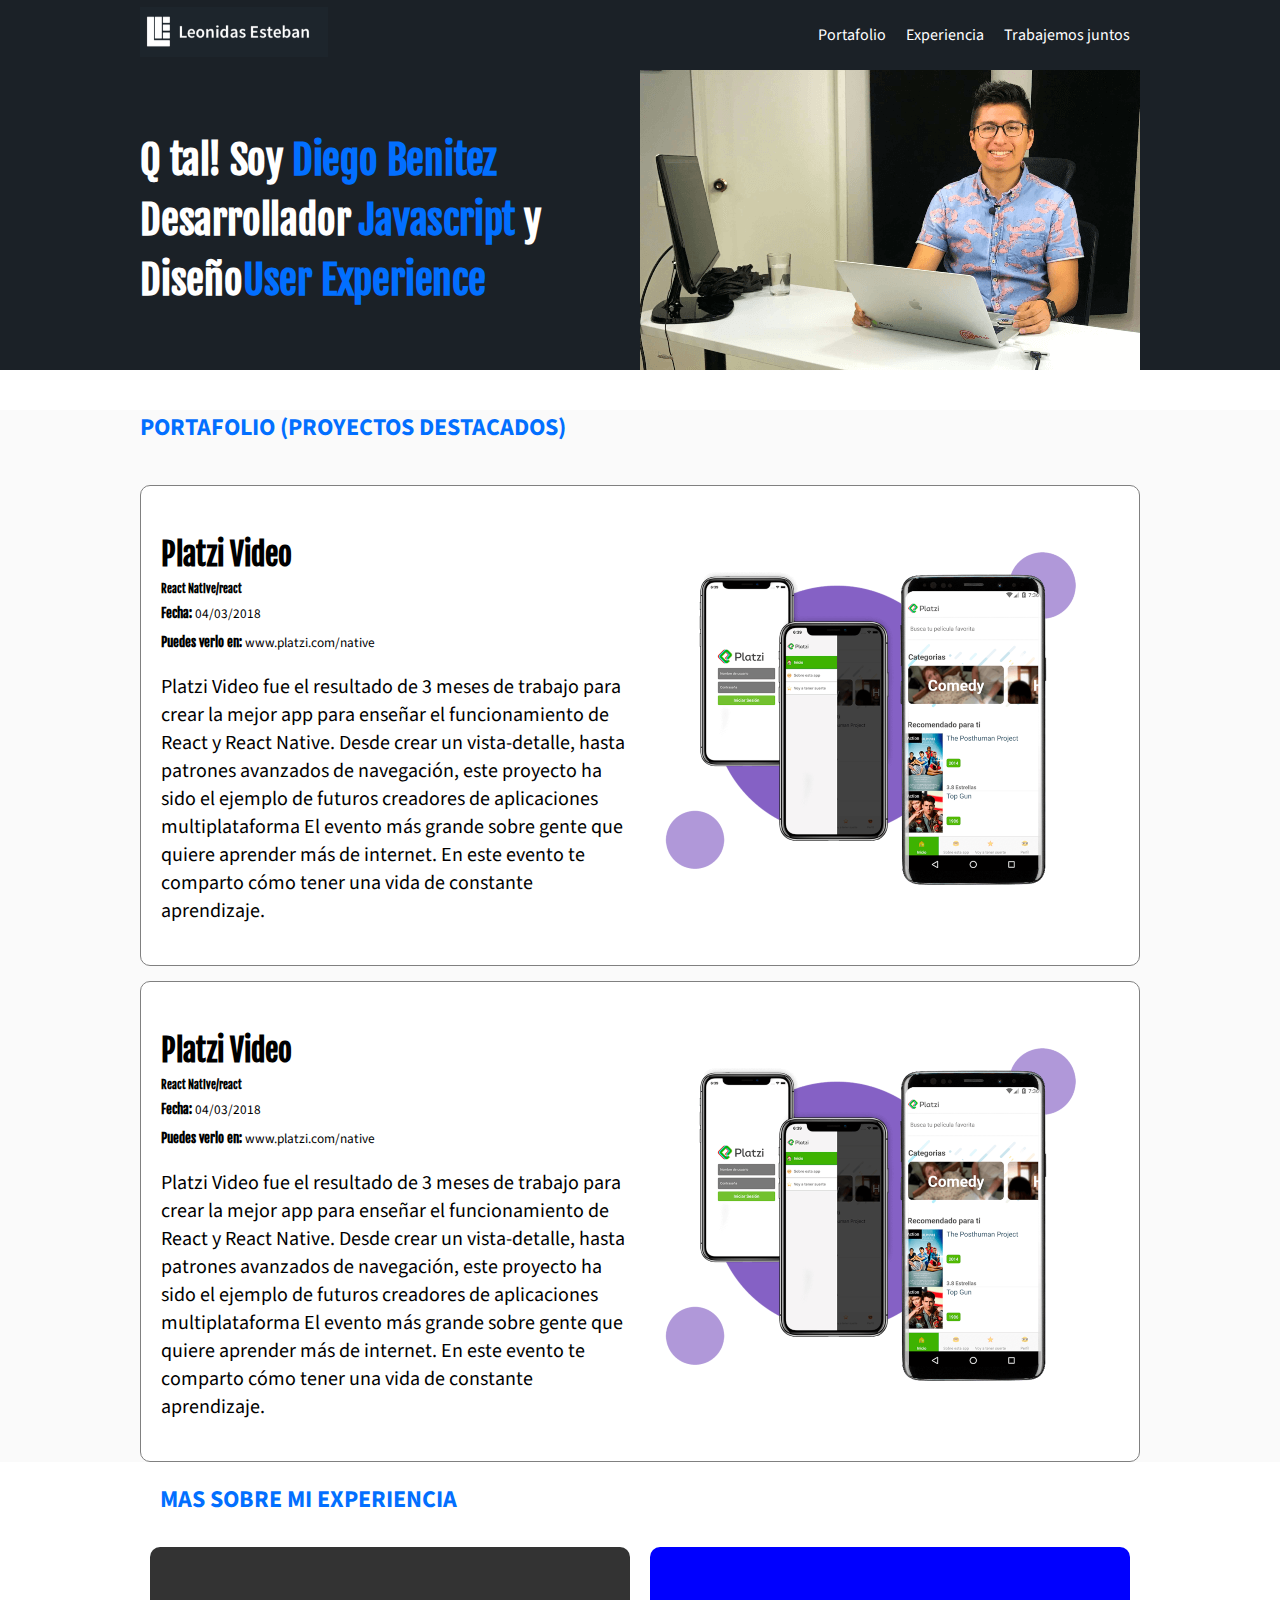
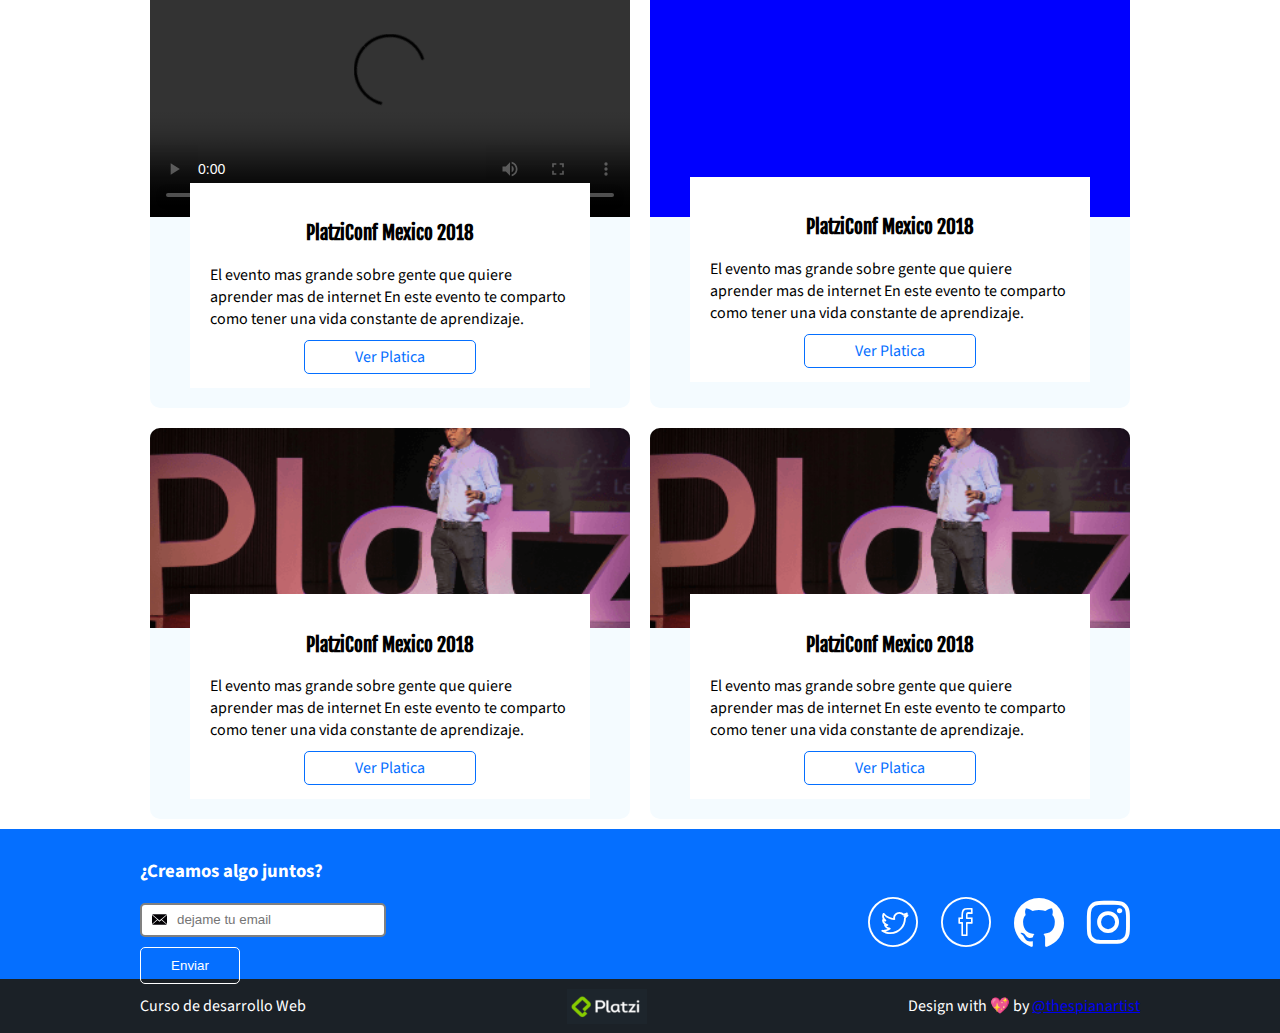
<file: index.html>
<!DOCTYPE html>
<html lang="es"> 
 <head>
  <meta charset="utf-8"/>
  <title>Portafolio_DiegoB</title>     
  <link rel="icon" type="image/png" href="imgs/favicon.jpg">
  

  <meta name="viewport" content="width=device-width, initial-scale=5">
  <style>
  @font-face{font-family:'icomoon';src:url('/fonts_menu/icomoon.eot?1xsv2f');src:url('/fonts_menu/icomoon.eot?1xsv2f#iefix') format('embedded-opentype'),url('/fonts_menu/icomoon.ttf?1xsv2f') format('truetype'),url('/fonts_menu/icomoon.woff?1xsv2f') format('woff'),url('/fonts_menu/icomoon.svg?1xsv2f#icomoon') format('svg');font-weight:normal;font-style:normal;font-display:swap;}[class^="icon-"]{font-family:'icomoon'!important;speak:none;font-style:normal;font-weight:normal;font-variant:normal;text-transform:none;line-height:1;font-size:17px;color:black;z-index:4;-webkit-font-smoothing:antialiased;-moz-osx-font-smoothing:grayscale}.icon-menu:before{content:"\e905"}@font-face{font-family:'icomoon';src:url('/fonts/icomoon.eot?ppxzn7');src:url('/fonts/icomoon.eot?ppxzn7#iefix') format('embedded-opentype'),url('/fonts/icomoon.ttf?ppxzn7') format('truetype'),url('/fonts/icomoon.woff?ppxzn7') format('woff'),url('/fonts/icomoon.svg?ppxzn7#icomoon') format('svg');font-weight:normal;font-style:normal;font-display:swap}body{font-family:'Source Sans Pro','Segoe UI';margin:0px}h1,h2,h3,h6{font-family:'Fjalla One','Segoe UI'}h1{font-size:40px;line-height:1.5;letter-spacing:-.2px;color:white;margin-top:0px;margin:0;max-width:500px}h1 strong{color:#026fff}h2{color:#026fff;text-transform:uppercase;font-family:'Source Sans Pro','Segoe UI';font-weight:bold;font-size:24px;margin-bottom:40px;margin-top:40px}.portfolio{background:#fafafa}.project{border:1px solid gray;border-radius:10px;margin-bottom:15px;padding:20px;background:white;display:flex;align-items:center;justify-content:space-between;flex-wrap:wrap}.project-details{width:50%}.project-imageContainer{width:50%}.project-imageContainer img{max-width:100%}.project-title{font-size:30px;margin-bottom:.3em}.project-course,.project-date,.project-ur{margin:.4em 0}.project-description{font-size:20px}.project strong{font-family:'Fjalla One','Segoe UI'}.hero{height:300px;background-color:#1b2127;display:flex;align-items:center;justify-content:space-between;flex-wrap:wrap}.header{background-color:#1b2127;color:white;display:flex;align-items:center;justify-content:space-between;height:70px;flex-wrap:wrap}.menu{height:inherit}figure{margin:0px}.header a{color:white;text-decoration:none;height:inherit;padding:0 10px;display:flex;align-items:center}.header ol{display:flex;height:inherit}.header ol,li{height:inherit;list-style:none;margin:0px;padding:0px}.portfolio{padding:0 20px}.container{max-width:1000px;flex:1;margin:0 auto;display:inherit;justify-content:inherit;align-items:inherit;height:inherit;flex-wrap:inherit}.hero-images{height:inherit;width:500px;object-fit:cover}.burger-button{width:40px;height:40px;border-radius:50%;background-color:rgba(0,0,0,.8);display:none;line-height:40px;text-align:center;position:fixed;top:5px;left:5px;color:white}@media screen and (max-width:1024px){h2{margin-top:20px}.container{padding:0 1em;justify-content:space-between}.hero{height:auto;position:relative;overflow:hidden;padding:2em}.hero-images{position:absolute;z-index:1;left:0;right:0;top:0;bottom:0;width:100%;filter:opacity(80%) blur(1px)}img.hero-images{object-position:0 100%}h1{z-index:2;font-size:2em;padding-left:1.2em;text-shadow:1px2px2px#000}}@media screen and (max-width:767px){.burger-button{display:block}.header{display:block;height:auto}.header ol{display:initial}.header ol li{height:50px}.header a{justify-content:center;height:40px;font-size:2em;text-decoration:underline;margin-bottom:.5em}.header .logo{text-align:center}.menu{position:fixed;background:rgba(5,111,255,.9);z-index:3;top:0;left:-100vw;width:100vw;bottom:0;display:flex;align-items:center;justify-content:center}.project{display:block}.project-details{width:auto;font-size:16px}.project-imageContainer{width:auto;text-align:center}.project-description{text-align:justify;font-size:.8em}.project-title{font-size:1.5em}.project-course{font-size:1.2em}.project-date{font-size:1em}}@media screen and (max-width:480px){h1{font-size:1.5em}.project-details{width:auto;font-size:12px}@media screen and (max-width:320px){h1{font-size:1.2em}.container{padding:0}.hero{padding:2em 1em}}}
  </style>

        
 </head>
 <body>
   <i class="icon-menu burger-button" id="burger-button"></i> 
    <header class="header">
    <div class="container">
      <figure class="logo">
        <img src="imgs/logo.png"  height="50" alt="logo de http://leonidaEsteban.org"/>
      </figure>
      <nav class="menu">
        <ol >
          <li>
            <a class="link" href="#portafolio">Portafolio</a>      
          </li> 
          <li>
            <a class="link" href="#eventos">Experiencia</a>      
          </li>
          <li>
            <a class="link" href="#contacto" >Trabajemos juntos</a>      
          </li>     
        </ol>      
      </nav>      
    </div>
    
    </header> 
   <section class="hero">
      <div class="container">
        <h1>Q tal! Soy <strong>Diego Benitez</strong><br> Desarrollador <strong>Javascript</strong> y<br> Diseño<strong>User Experience</strong> </h1>     
        <img  class="hero-images" src="imgs/hero.png"  srcset="imgs/hero@2x.png 2x" alt="imagen principal del sitio">
       </div>
    </section> 
    <section id="portafolio" class="portfolio">
      <div class="container">
        <h2>Portafolio (Proyectos destacados)</h2>   
        <article class="project">
          <div class="project-details">
            <h3 class="project-title">Platzi Video</h3>
            <h6 class="project-course">React Native/react</h6>
            <p class="project-date"><small><strong>Fecha:</strong> 04/03/2018</small> </p>
            <p class="project-ur"><small><strong>Puedes verlo en: </strong> www.platzi.com/native</small> </p>
            <p class="project-description">Platzi Video fue el resultado de 3 meses de trabajo para crear la mejor app para enseñar el funcionamiento de React y React Native. Desde crear un vista-detalle, hasta patrones avanzados de navegación, este proyecto ha sido el ejemplo de futuros creadores de aplicaciones multiplataforma
                El evento más grande sobre gente que quiere aprender más de internet. En este evento te comparto cómo tener una vida de constante aprendizaje.</p>
          </div>
          <figure class="project-imageContainer">
            <img class="project-image" src="imgs/platzi-video-react-native.png" width="500" alt="img platzi -video">
          </figure>
        </article>  
        <article class="project">
          <div class="project-details">
            <h3 class="project-title">Platzi Video</h3>
            <h6 class="project-course">React Native/react</h6>
            <p class="project-date"><small><strong>Fecha:</strong> 04/03/2018</small> </p>
            <p class="project-ur"><small><strong>Puedes verlo en: </strong> www.platzi.com/native</small> </p>
            <p class="project-description">Platzi Video fue el resultado de 3 meses de trabajo para crear la mejor app para enseñar el funcionamiento de React y React Native. Desde crear un vista-detalle, hasta patrones avanzados de navegación, este proyecto ha sido el ejemplo de futuros creadores de aplicaciones multiplataforma
                El evento más grande sobre gente que quiere aprender más de internet. En este evento te comparto cómo tener una vida de constante aprendizaje.</p>
          </div>
          <figure class="project-imageContainer">
            <img class="project-image" src="imgs/platzi-video-react-native.png" width="500" alt="img platzi -video">
          </figure>
        </article>    
      </div>
    </section>
   
    <div class="container">
      <h2 class="event-list-title">MAS SOBRE MI EXPERIENCIA</h2>    
    </div>      
      <section id="eventos" class="event-list">
    <div class="container">
      <article class="event">
        <figure class="event-imageContainer">
          <!-- <img class="event-image" src="imgs/platzi-conf.jpg" width="500" alt="logo platzi conf"/>  -->
          <video class="html-video" src="#" width="1280" height="720" controls></video>

        </figure>
        <div class="event-details">
          <h3 class="event-title">PlatziConf Mexico 2018</h3>     
          <p class="event-description">El evento mas grande sobre gente que quiere aprender mas de internet En este evento te comparto como tener una vida constante de aprendizaje.</p>
          <a class="event-url" href="https://www.youtube.com/watch?v=eFCiycex5MA" target="_blank">Ver Platica</a>        
        </div>
      </article>  
      <article class="event">
        <figure class="event-imageContainer">
          <!-- <img class="event-image" src="imgs/platzi-conf.jpg" width="500" alt="logo platzi conf"/>  -->
            <div class="flexible-video">
             <iframe  class="youtube-video" width="560" height="315" src="https://www.youtube.com/embed/iOTcr9wKC-o" frameborder="0" allow="accelerometer; autoplay; encrypted-media; gyroscope; picture-in-picture" allowfullscreen></iframe> 
          </div>
        </figure>
        <div class="event-details">
          <h3 class="event-title">PlatziConf Mexico 2018</h3>     
          <p class="event-description">El evento mas grande sobre gente que quiere aprender mas de internet En este evento te comparto como tener una vida constante de aprendizaje.</p>
          <a class="event-url" href="https://www.youtube.com/watch?v=eFCiycex5MA" target="_blank">Ver Platica</a>        
        </div>
      </article>
      <article class="event">
        <figure class="event-imageContainer">
          <img class="event-image" src="imgs/platzi-conf.png"  srcset="platzi-conf@2x.png 2x"width="500" alt="logo platzi conf"/> 
        </figure>
        <div class="event-details">
          <h3 class="event-title">PlatziConf Mexico 2018</h3>     
          <p class="event-description">El evento mas grande sobre gente que quiere aprender mas de internet En este evento te comparto como tener una vida constante de aprendizaje.</p>
          <a class="event-url" href="https://www.youtube.com/watch?v=eFCiycex5MA" target="_blank">Ver Platica</a>        
        </div>
      </article>
      <article class="event">
        <figure class="event-imageContainer">
          <img class="event-image" src="imgs/platzi-conf.png" srcset="platzi-conf@2x.png 2x" width="500" alt="logo platzi conf"/> 
        </figure>
        <div class="event-details">
          <h3 class="event-title">PlatziConf Mexico 2018</h3>     
          <p class="event-description">El evento mas grande sobre gente que quiere aprender mas de internet En este evento te comparto como tener una vida constante de aprendizaje.</p>
          <a class="event-url" href="https://www.youtube.com/watch?v=eFCiycex5MA" target="_blank">Ver Platica</a>        
        </div>
      </article>
    </div>
     </section> 

    <section id="contacto" class="contact">
      <div class="container">

      <form action="subscripcion" class="form-email">
        
        <h3 class="contact-title">¿Creamos algo juntos?</h3>
                    
        <input type="text" placeholder="dejame tu email" id="email"/>
                   
        <button>Enviar</button>
      </form>
      <div class="social">
        <a href="https://twitter.com/leonidasesteban" class="social-twitter" target="_blank"> </a>
        <a href="https://facebook.com/leonidas.esteban" class="social-facebook" target="_blank"></a>
        <a href="https://github.com/leonidasesteban" class="social-github" target="_blank"></a>
        <a href="https://instagram.com/leonidasesteban" class="social-instagram" target="_blank"></a>

        </div>
      </div>
    </section> 
  <footer class="footer">
    <div class="container">
     <p>Curso de desarrollo Web </p>
      <img src="imgs/platzi.png" srcset="platzi@2x.png 2x" width="80px" alt="Platzi">
     <p>Design with 💖 by <a href="https://twitter.com/thespianartist">@thespianartist</a></p>
    </div>
      
  </footer> 
  <link rel="stylesheet" href="./css/estilos.min.css">
  <script>
  
   const ipad=window.matchMedia('screen and (max-width:767px)');
   console.log(ipad);
   const menu = document.querySelector('.menu');
   const burgerButton = document.querySelector('#burger-button');
  
    ipad.addListener(validation);
    
    function validation(event)
    {
      // console.log(ipad.matches);
      if(event.matches){
    
      burgerButton.addEventListener('click', hideShow)
      }
      else
      {
      burgerButton.removeEventListener('click', hideShow)
      }
      
    }
    validation(ipad);
    function hideShow(){
      if(menu.classList.contains('is-active'))
      {
        menu.classList.remove('is-active');
      }
      else
      {
      menu.classList.add('is-active');      
      }
    }
  // opcion 2 arrow fuction con if ternario
  // burgerButton.addEventListener('click',()=>{
 
  //   menu.classList.contains('is-active')?
  //   menu.classList.remove('is-active'):
  //   menu.classList.add('is-active');
  // });

// opcion 3 llenado la fuction dentro del evento

// burgerButton.addEventListener('click', function()
// {
//   menu.classList.toggle('is-active')  
// });
   
  
  


  </script> 
   <link href="https://fonts.googleapis.com/css?family=Fjalla+One|Source+Sans+Pro&display=swap" rel="stylesheet">

 </body>
</html>
</file>
<file: css/estilos.min.css>
@font-face{font-family:'icomoon';src:url(../fonts_menu/icomoon.eot?1xsv2f);src:url(../fonts_menu/icomoon.eot?1xsv2f#iefix) format("embedded-opentype"),url(../fonts_menu/icomoon.ttf?1xsv2f) format("truetype"),url(../fonts_menu/icomoon.woff?1xsv2f) format("woff"),url(../fonts_menu/icomoon.svg?1xsv2f#icomoon) format("svg");font-weight:400;font-style:normal;font-display:swap;}[class^="icon-"],[class*=" icon-"]{font-family:'icomoon'!important;speak:none;font-style:normal;font-weight:400;font-variant:normal;text-transform:none;line-height:1;font-size:17px;color:#000;z-index:4;-webkit-font-smoothing:antialiased;-moz-osx-font-smoothing:grayscale}.icon-menu:before{content:"\e905"}@font-face{font-family:'icomoon';src:url(../fonts/icomoon.eot?ppxzn7);src:url(../fonts/icomoon.eot?ppxzn7#iefix) format("embedded-opentype"),url(../fonts/icomoon.ttf?ppxzn7) format("truetype"),url(../fonts/icomoon.woff?ppxzn7) format("woff"),url(../fonts/icomoon.svg?ppxzn7#icomoon) format("svg");font-weight:400;font-style:normal;font-display:swap;}[class^="social-"],[class*=" social-"]{font-family:'icomoon'!important;speak:none;font-style:normal;font-weight:400;font-variant:normal;text-transform:none;display:inline-block;line-height:1;color:#fff;font-size:50px;margin:0 10px;text-decoration:none;-webkit-font-smoothing:antialiased;-moz-osx-font-smoothing:grayscale}.social-github:before{content:"\e904"}.social-instagram:before{content:"\e902"}.social-twitter:before{content:"\e900"}.social-facebook:before{content:"\e901"}.social-github:before{content:"\e903"}body{font-family:'Source Sans Pro','Segoe UI';margin:0}h1,h2,h3,h4,h5,h6{font-family:'Fjalla One','Segoe UI'}h1{font-size:40px;line-height:1.5;letter-spacing:-.2px;color:#fff;margin:0;max-width:500px}h1 strong{color:#026fff}h2{color:#026fff;text-transform:uppercase;font-family:'Source Sans Pro','Segoe UI';font-weight:700;font-size:24px;margin-bottom:40px;margin-top:40px}.portfolio{background:#fafafa}.project{border:1px solid gray;border-radius:10px;margin-bottom:15px;padding:20px;background:#fff;display:flex;align-items:center;justify-content:space-between;flex-wrap:wrap}.project-details{width:50%}.project-imageContainer{width:50%}.project-imageContainer img{max-width:100%}.project-title{font-size:30px;margin-bottom:.3em}.project-course,.project-date,.project-ur{margin:.4em 0}.project-description{font-size:20px}.project strong{font-family:'Fjalla One','Segoe UI'}.hero{height:300px;background-color:#1b2127;display:flex;align-items:center;justify-content:space-between;flex-wrap:wrap}.header{background-color:#1b2127;color:#fff;display:flex;align-items:center;justify-content:space-between;height:70px;flex-wrap:wrap}.menu{height:inherit}figure{margin:0}.header a{color:#fff;text-decoration:none;height:inherit;padding:0 10px;display:flex;align-items:center}.header ol{display:flex;height:inherit}.header ol,li{height:inherit;list-style:none;margin:0;padding:0}.footer{color:#fff;background-color:#1b2127;display:flex;align-items:center;justify-content:space-between;flex-wrap:wrap}.footer img{vertical-align:middle;padding:0 20px}.portfolio{padding:0 20px}.event-list{display:flex;flex-wrap:wrap}.event{margin:1%;width:48%;flex-shrink:0;border-radius:10px;overflow:hidden;background-color:#f4fbff}.event img{width:480px;height:200px;object-fit:cover}.event-details{margin:20px 40px;padding:20px;background-color:#fff;margin-top:-40px;position:relative;text-align:center}.event-description{text-align:left}.event-url{border:1px solid;padding:5px 50px;text-decoration:none;color:#056fff;border-radius:5px}.event-list-title{margin:20px}.contact{padding:10px;background-color:#056fff;color:#fff;height:130px;display:flex;justify-content:space-between;align-items:center;flex-wrap:wrap}.social{height:50px}.form-email input{border-color:gray;border-style:solid;border-radius:5px;padding:10px 30px 10px 35px;background-image:url(../imgs/envelope.svg);background-size:15px 15px;background-repeat:no-repeat;background-position-y:center;background-position-x:10px;height:10px}.form-email button{display:block;border:1px solid;border-color:#fff;background-color:transparent;margin-top:10px;margin-bottom:20px;color:#fff;border-radius:5px;padding:10px 30px;width:100px}.form-email h3{font-family:'Source Sans Pro','Segoe UI'}.container{max-width:1000px;flex:1;margin:0 auto;display:inherit;justify-content:inherit;align-items:inherit;height:inherit;flex-wrap:inherit}.hero-images{height:inherit;width:500px;object-fit:cover}.html-video{width:100%;height:auto}.youtube-video{width:100%;height:100%;position:absolute;top:0;right:0;left:0;bottom:0}.flexible-video{padding-top:56.25%;width:100%;height:0;background:blue;position:relative}.burger-button{width:40px;height:40px;border-radius:50%;background-color:rgba(0,0,0,.8);display:none;line-height:40px;text-align:center;position:fixed;top:5px;left:5px;color:#fff}@media screen and (max-width: 1024px){h2{margin-top:20px}.event-description{text-align:center;margin:.5em .5em 1em}.container{padding:0 1em;justify-content:space-between}.contact-title{margin:.5em auto}.hero{height:auto;position:relative;overflow:hidden;padding:2em}.hero-images{position:absolute;z-index:1;left:0;right:0;top:0;bottom:0;width:100%;filter:opacity(80%) blur(1px)}img.hero-images{object-position:0 100%}h1{z-index:2;font-size:2em;padding-left:1.2em;text-shadow:1px2px2px#000}}@media screen and (max-width: 767px){.burger-button{display:block}.header{display:block;height:auto}.header ol{display:initial}.header ol li{height:50px}.header a{justify-content:center;height:40px;font-size:2em;text-decoration:underline;margin-bottom:.5em}.header .logo{text-align:center}.menu{position:fixed;background:rgba(5,111,255,.9);z-index:3;top:0;left:-100vw;width:100vw;bottom:0;display:flex;align-items:center;justify-content:center;transition:.3s}.menu.is-active{left:0}.project{display:block}.project-details{width:auto;font-size:16px}.project-imageContainer{width:auto;text-align:center}.project-description{text-align:justify;font-size:.8em}.project-title{font-size:1.5em}.project-course{font-size:1.2em}.project-date{font-size:1em}.project-url{font-size:1em}.event{width:auto;flex-shrink:initial}.event img{width:100%;object-position:0 25%}}@media screen and (max-width: 480px){h1{font-size:1.5em}.project-details{width:auto;font-size:12px}.event-details{margin:-2em .5em .5em;padding:.5em}.contact{height:auto;padding:1em 0;display:block;text-align:center}.form-email button{margin:1em auto}.form-email h3{margin-top:0}.footer{display:block;text-align:center;border:1px solid transparent}.footer p{margin:.5em 0}}@media screen and (max-width: 320px){h1{font-size:1.2em}.container{padding:0}.hero{padding:2em 1em}}
</file>
